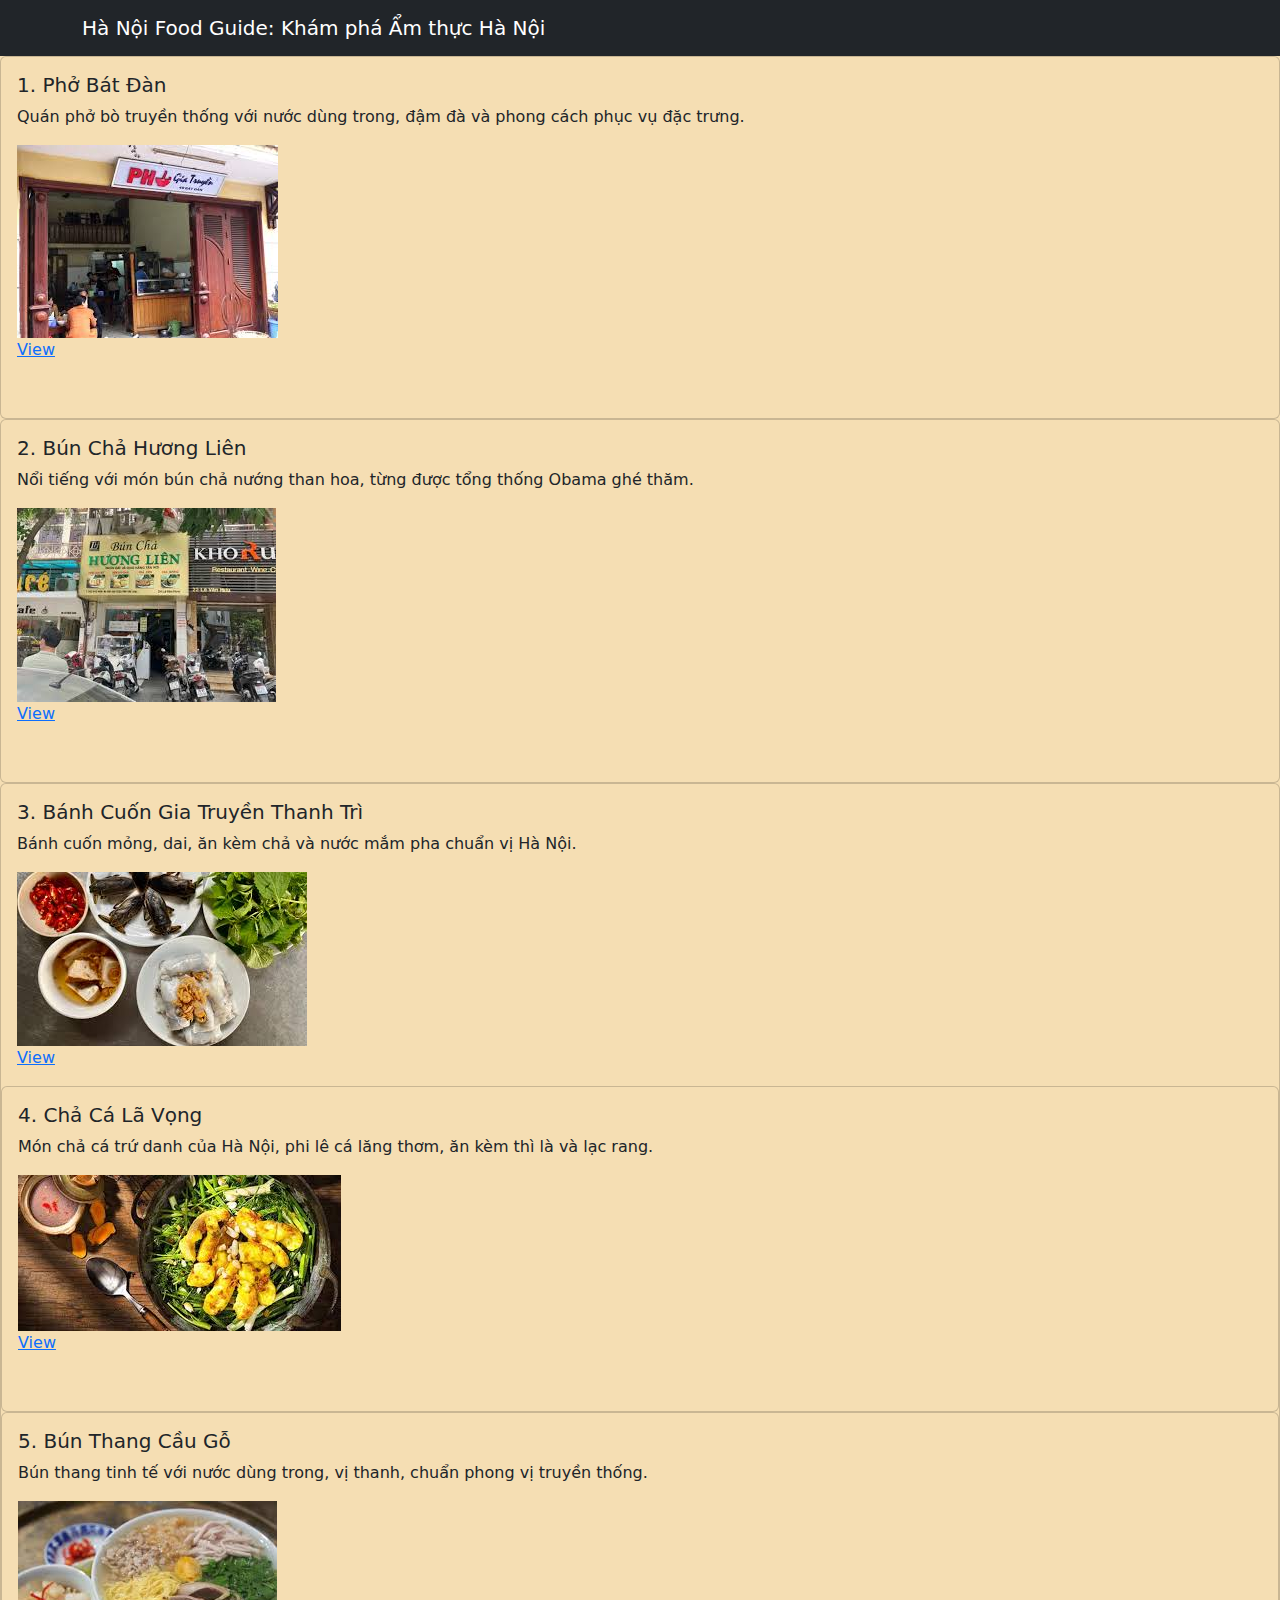
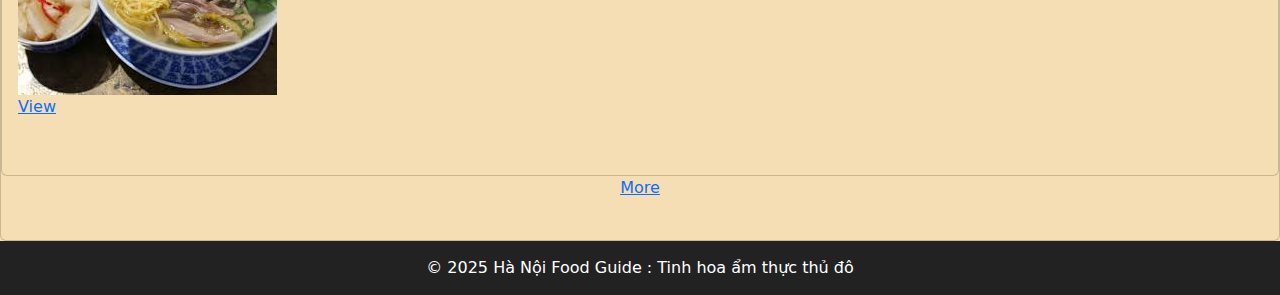
<file: index.html>
<!DOCTYPE html>
<html lang="vi">
<head>
  <title>Hà Nội Food Guide: Khám phá Ẩm thực Hà Nội</title>
  <link href="https://cdn.jsdelivr.net/npm/bootstrap@5.3.0/dist/css/bootstrap.min.css" rel="stylesheet">
  <link rel="stylesheet" href="index.css">
</head>
<body>
  <nav class="navbar navbar-expand-lg navbar-dark bg-dark">
    <div class="container">
      <a class="navbar-brand" href="index.html">Hà Nội Food Guide: Khám phá Ẩm thực Hà Nội</a>
        </ul>
      </div>
    </div>
  </nav>
        <div class="card">
          <div class="card-body">
            <h5 class="card-title">1. Phở Bát Đàn</h5>
            <p class="card-text">Quán phở bò truyền thống với nước dùng trong, đậm đà và phong cách phục vụ đặc trưng.</p>
            <div><img src="[data-uri]" alt="1">
            </div><div><a href="1.html">View</a></div>
          </div>
        </div>
      </div>
        <div class="card">
          <div class="card-body">
            <h5 class="card-title">2. Bún Chả Hương Liên</h5>
            <p class="card-text">Nổi tiếng với món bún chả nướng than hoa, từng được tổng thống Obama ghé thăm.</p>
            <div><img src="[data-uri]" alt="2">
            </div><div><a href="2.html">View</a></div>
          </div>
        </div>
        </div>
        <div class="card">
          <div class="card-body">
            <h5 class="card-title">3. Bánh Cuốn Gia Truyền Thanh Trì</h5>
            <p class="card-text">Bánh cuốn mỏng, dai, ăn kèm chả và nước mắm pha chuẩn vị Hà Nội.</p>
            <div><img src="[data-uri]" alt="3">
            </div><div><a href="3.html">View</a></div>
            </div>
        <div class="card">
          <div class="card-body">
            <h5 class="card-title">4. Chả Cá Lã Vọng</h5>
            <p class="card-text">Món chả cá trứ danh của Hà Nội, phi lê cá lăng thơm, ăn kèm thì là và lạc rang.</p>
            <div><img src="[data-uri]" alt="4">
            </div><div><a href="4.html">View</a></div>
          </div>
          </div>
        <div class="card">
          <div class="card-body">
            <h5 class="card-title">5. Bún Thang Cầu Gỗ</h5>
            <p class="card-text">Bún thang tinh tế với nước dùng trong, vị thanh, chuẩn phong vị truyền thống.</p>
            <div><img src="[data-uri]" alt="5">
            </div><div><a href="5.html">View</a></div>
          </div>
        </div>
        <div class="btn-card"><a href="index.html">More</a></div>
        </div>
          </div>
        </div>
      </div>
    </div>
  </div>

<footer style="
    background: #222;
    color: white;
    text-align: center;
    padding: 15px 0;
">
    © 2025 Hà Nội Food Guide : Tinh hoa ẩm thực thủ đô
</footer>
</body>
</html>
</file>
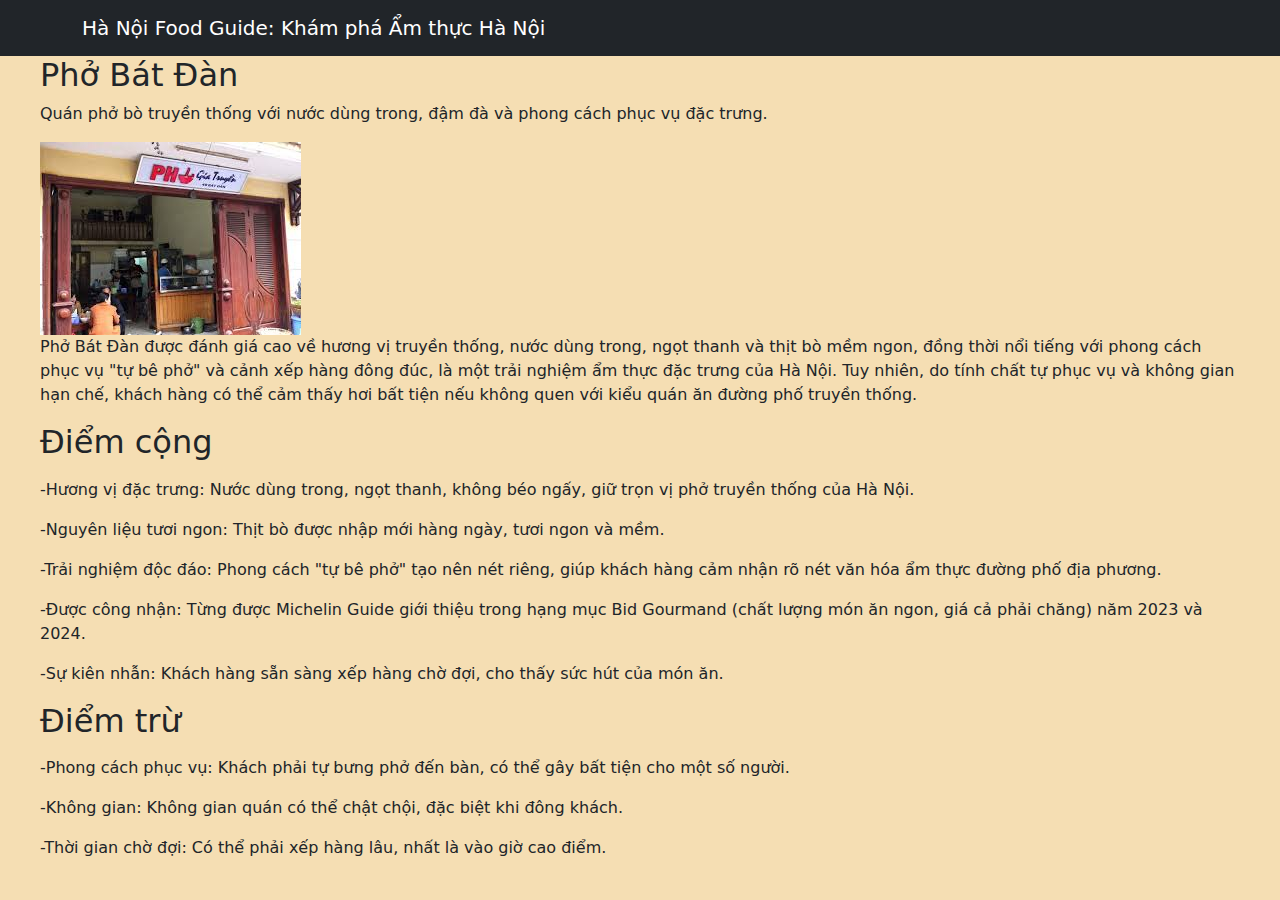
<file: 1.html>
<!DOCTYPE html>
<html lang="vi">
<head>
  <title>Hà Nội Food Guide: Phở Bát Đàn</title>
  <link href="https://cdn.jsdelivr.net/npm/bootstrap@5.3.0/dist/css/bootstrap.min.css" rel="stylesheet">
  <link rel="stylesheet" href="index.css">
</head>
<body>
  <nav class="navbar navbar-expand-lg navbar-dark bg-dark">
    <div class="container">
      <a class="navbar-brand" href="index.html">Hà Nội Food Guide: Khám phá Ẩm thực Hà Nội</a>
        </ul>
      </div>
    </div>
  </nav>
<div class="bt-card">
    <h2>Phở Bát Đàn</h2>
    <p>Quán phở bò truyền thống với nước dùng trong, đậm đà và phong cách phục vụ đặc trưng.</p>
    <img src="[data-uri]" alt="1">
    <p>Phở Bát Đàn được đánh giá cao về hương vị truyền thống, nước dùng trong, ngọt thanh và thịt bò mềm ngon, đồng thời nổi tiếng với phong cách phục vụ "tự bê phở" và cảnh xếp hàng đông đúc, là một trải nghiệm ẩm thực đặc trưng của Hà Nội. Tuy nhiên, do tính chất tự phục vụ và không gian hạn chế, khách hàng có thể cảm thấy hơi bất tiện nếu không quen với kiểu quán ăn đường phố truyền thống. </p>
<h2>Điểm cộng</h2>

    </p>-Hương vị đặc trưng: Nước dùng trong, ngọt thanh, không béo ngấy, giữ trọn vị phở truyền thống của Hà Nội.</p>
    </p>-Nguyên liệu tươi ngon: Thịt bò được nhập mới hàng ngày, tươi ngon và mềm.</p>
    </p>-Trải nghiệm độc đáo: Phong cách "tự bê phở" tạo nên nét riêng, giúp khách hàng cảm nhận rõ nét văn hóa ẩm thực đường phố địa phương.</p>
    </p>-Được công nhận: Từng được Michelin Guide giới thiệu trong hạng mục Bid Gourmand (chất lượng món ăn ngon, giá cả phải chăng) năm 2023 và 2024.</p>
    </p>-Sự kiên nhẫn: Khách hàng sẵn sàng xếp hàng chờ đợi, cho thấy sức hút của món ăn. </p>

<h2>Điểm trừ</h2>

    </p>-Phong cách phục vụ: Khách phải tự bưng phở đến bàn, có thể gây bất tiện cho một số người.</p>
    </p>-Không gian: Không gian quán có thể chật chội, đặc biệt khi đông khách.</p>
    </p>-Thời gian chờ đợi: Có thể phải xếp hàng lâu, nhất là vào giờ cao điểm.</p>
  </div>
  </div>
</body>
</html>
</file>
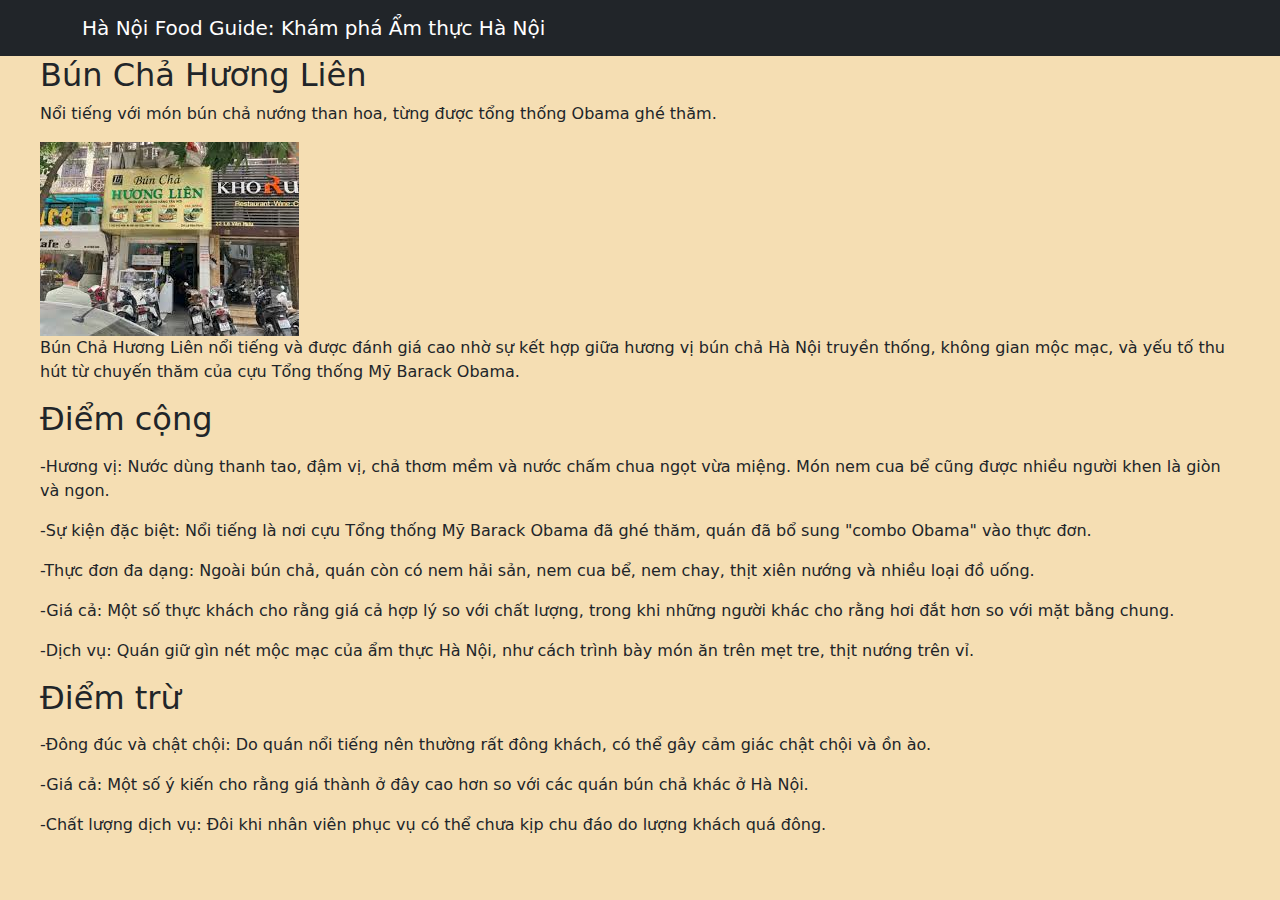
<file: 2.html>
<!DOCTYPE html>
<html lang="vi">
<head>
  <title>Hà Nội Food Guide: Bún Chả Hương Liên</title>
  <link href="https://cdn.jsdelivr.net/npm/bootstrap@5.3.0/dist/css/bootstrap.min.css" rel="stylesheet">
  <link rel="stylesheet" href="index.css">
</head>
<body>
  <nav class="navbar navbar-expand-lg navbar-dark bg-dark">
    <div class="container">
      <a class="navbar-brand" href="index.html">Hà Nội Food Guide: Khám phá Ẩm thực Hà Nội</a>
        </ul>
      </div>
    </div>
  </nav>
<div class="bt-card">
    <h2>Bún Chả Hương Liên</h2>
    <p>Nổi tiếng với món bún chả nướng than hoa, từng được tổng thống Obama ghé thăm.</p>
    <img src="[data-uri]" alt="2">
    <p>Bún Chả Hương Liên nổi tiếng và được đánh giá cao nhờ sự kết hợp giữa hương vị bún chả Hà Nội truyền thống, không gian mộc mạc, và yếu tố thu hút từ chuyến thăm của cựu Tổng thống Mỹ
Barack Obama. 
    <h2>Điểm cộng</h2>

    </p>-Hương vị: Nước dùng thanh tao, đậm vị, chả thơm mềm và nước chấm chua ngọt vừa miệng. Món nem cua bể cũng được nhiều người khen là giòn và ngon.</p>
    </p>-Sự kiện đặc biệt: Nổi tiếng là nơi cựu Tổng thống Mỹ Barack Obama đã ghé thăm, quán đã bổ sung "combo Obama" vào thực đơn.</p>
    </p>-Thực đơn đa dạng: Ngoài bún chả, quán còn có nem hải sản, nem cua bể, nem chay, thịt xiên nướng và nhiều loại đồ uống.</p>
    </p>-Giá cả: Một số thực khách cho rằng giá cả hợp lý so với chất lượng, trong khi những người khác cho rằng hơi đắt hơn so với mặt bằng chung.</p>
    </p>-Dịch vụ: Quán giữ gìn nét mộc mạc của ẩm thực Hà Nội, như cách trình bày món ăn trên mẹt tre, thịt nướng trên vỉ.</p>

<h2>Điểm trừ</h2>

    </p>-Đông đúc và chật chội: Do quán nổi tiếng nên thường rất đông khách, có thể gây cảm giác chật chội và ồn ào.</p>
    </p>-Giá cả: Một số ý kiến cho rằng giá thành ở đây cao hơn so với các quán bún chả khác ở Hà Nội.</p>
    </p>-Chất lượng dịch vụ: Đôi khi nhân viên phục vụ có thể chưa kịp chu đáo do lượng khách quá đông.</p>
  </div>
  </div>
</body>
</html>
</file>
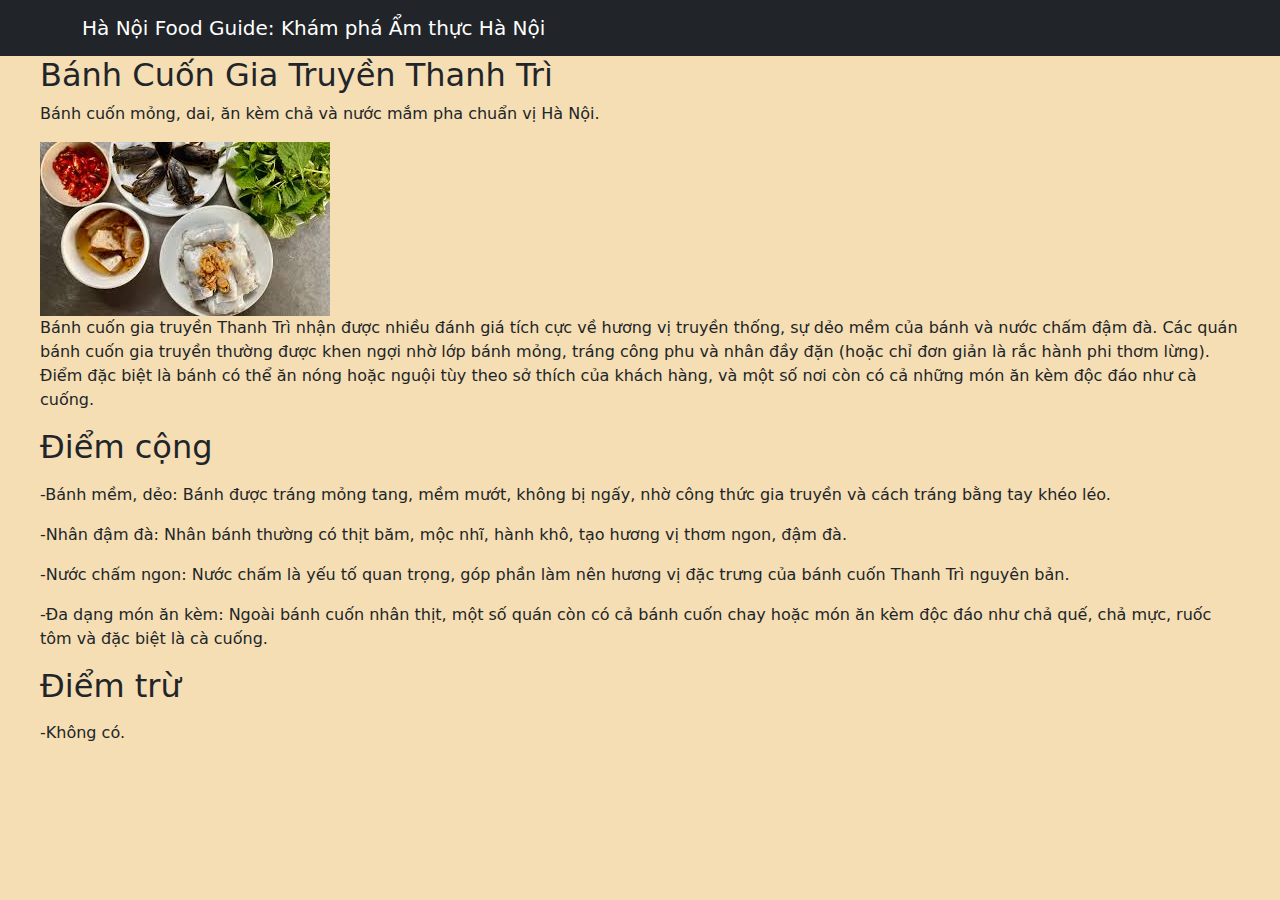
<file: 3.html>
<!DOCTYPE html>
<html lang="vi">
<head>
  <title>Hà Nội Food Guide: Bánh Cuốn Gia Truyền Thanh Trì</title>
  <link href="https://cdn.jsdelivr.net/npm/bootstrap@5.3.0/dist/css/bootstrap.min.css" rel="stylesheet">
  <link rel="stylesheet" href="index.css">
</head>
<body>
  <nav class="navbar navbar-expand-lg navbar-dark bg-dark">
    <div class="container">
      <a class="navbar-brand" href="index.html">Hà Nội Food Guide: Khám phá Ẩm thực Hà Nội</a>
        </ul>
      </div>
    </div>
  </nav>
<div class="bt-card">
    <h2>Bánh Cuốn Gia Truyền Thanh Trì</h2>
    <p>Bánh cuốn mỏng, dai, ăn kèm chả và nước mắm pha chuẩn vị Hà Nội.</p>
    <img src="[data-uri]" alt="3">
    <p>Bánh cuốn gia truyền Thanh Trì nhận được nhiều đánh giá tích cực về
hương vị truyền thống, sự dẻo mềm của bánh và nước chấm đậm đà. Các quán bánh cuốn gia truyền thường được khen ngợi nhờ lớp bánh mỏng, tráng công phu và nhân đầy đặn (hoặc chỉ đơn giản là rắc hành phi thơm lừng). Điểm đặc biệt là bánh có thể ăn nóng hoặc nguội tùy theo sở thích của khách hàng, và một số nơi còn có cả những món ăn kèm độc đáo như cà cuống. </p>
<h2>Điểm cộng</h2>

    </p>-Bánh mềm, dẻo: Bánh được tráng mỏng tang, mềm mướt, không bị ngấy, nhờ công thức gia truyền và cách tráng bằng tay khéo léo.</p>
    </p>-Nhân đậm đà: Nhân bánh thường có thịt băm, mộc nhĩ, hành khô, tạo hương vị thơm ngon, đậm đà.</p>
    </p>-Nước chấm ngon: Nước chấm là yếu tố quan trọng, góp phần làm nên hương vị đặc trưng của bánh cuốn Thanh Trì nguyên bản.</p>
    </p>-Đa dạng món ăn kèm: Ngoài bánh cuốn nhân thịt, một số quán còn có cả bánh cuốn chay hoặc món ăn kèm độc đáo như chả quế, chả mực, ruốc tôm và đặc biệt là cà cuống.</p>

<h2>Điểm trừ</h2>

    </p>-Không có.</p>
      </div>
  </div>
</body>
</html>
</file>
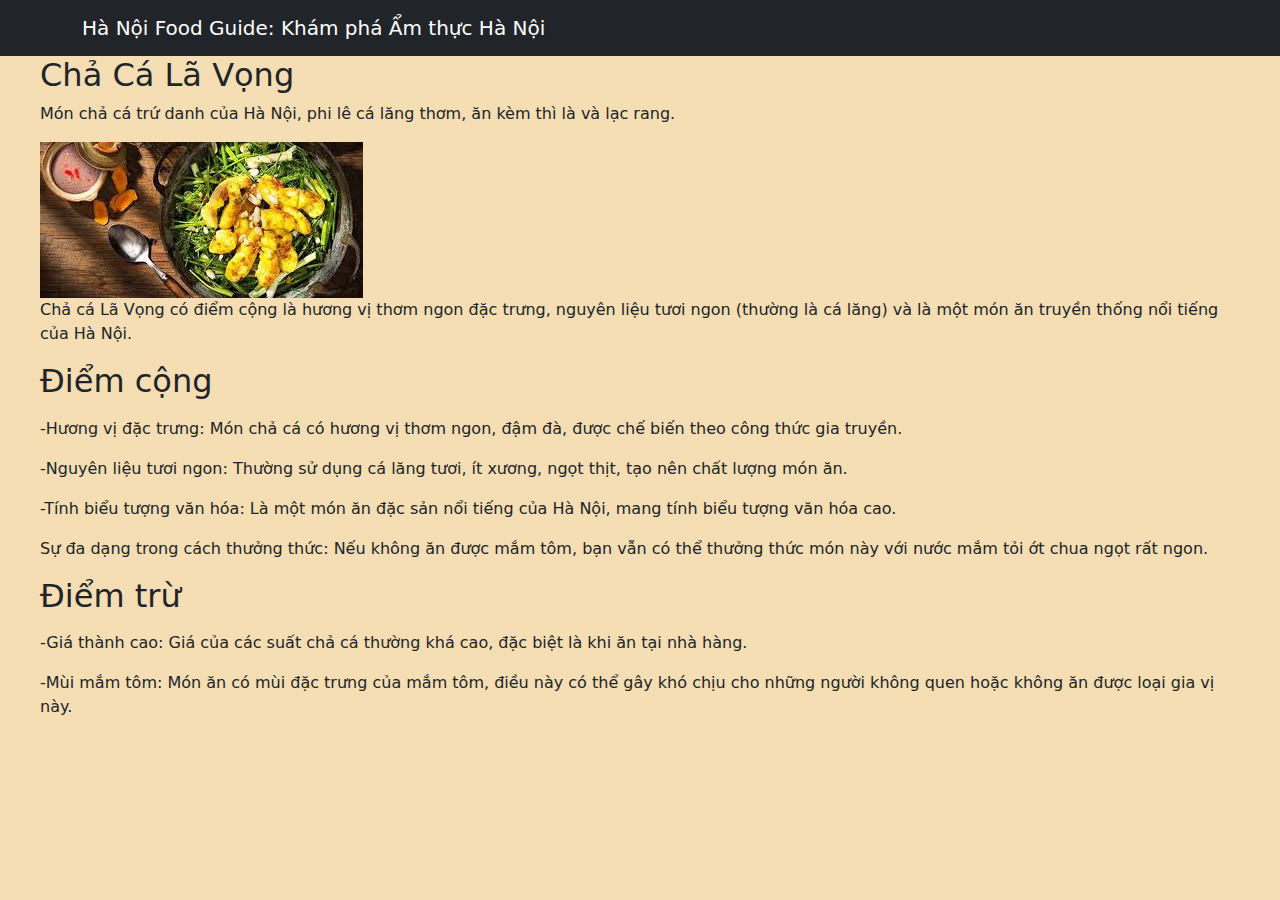
<file: 4.html>
<!DOCTYPE html>
<html lang="vi">
<head>
  <title>Hà Nội Food Guide: Chả Cá Lã Vọng</title>
  <link href="https://cdn.jsdelivr.net/npm/bootstrap@5.3.0/dist/css/bootstrap.min.css" rel="stylesheet">
  <link rel="stylesheet" href="index.css">
</head>
<body>
  <nav class="navbar navbar-expand-lg navbar-dark bg-dark">
    <div class="container">
      <a class="navbar-brand" href="index.html">Hà Nội Food Guide: Khám phá Ẩm thực Hà Nội</a>
        </ul>
      </div>
    </div>
  </nav>
<div class="bt-card">
    <h2>Chả Cá Lã Vọng</h2>
    <p>Món chả cá trứ danh của Hà Nội, phi lê cá lăng thơm, ăn kèm thì là và lạc rang.</p>
    <img src="[data-uri]" alt="4">
    <p>Chả cá Lã Vọng có điểm cộng là hương vị thơm ngon đặc trưng, nguyên liệu tươi ngon (thường là cá lăng) và là một món ăn truyền thống nổi tiếng của Hà Nội.  </p>
<h2>Điểm cộng</h2>

    </p>-Hương vị đặc trưng: Món chả cá có hương vị thơm ngon, đậm đà, được chế biến theo công thức gia truyền.</p>
    </p>-Nguyên liệu tươi ngon: Thường sử dụng cá lăng tươi, ít xương, ngọt thịt, tạo nên chất lượng món ăn.</p>
    </p>-Tính biểu tượng văn hóa: Là một món ăn đặc sản nổi tiếng của Hà Nội, mang tính biểu tượng văn hóa cao.</p>
    </p>Sự đa dạng trong cách thưởng thức: Nếu không ăn được mắm tôm, bạn vẫn có thể thưởng thức món này với nước mắm tỏi ớt chua ngọt rất ngon. </p>

<h2>Điểm trừ</h2>

    </p>-Giá thành cao: Giá của các suất chả cá thường khá cao, đặc biệt là khi ăn tại nhà hàng.</p>
    </p>-Mùi mắm tôm: Món ăn có mùi đặc trưng của mắm tôm, điều này có thể gây khó chịu cho những người không quen hoặc không ăn được loại gia vị này. </p>
  </div>
  </div>
</body>
</html>
</file>
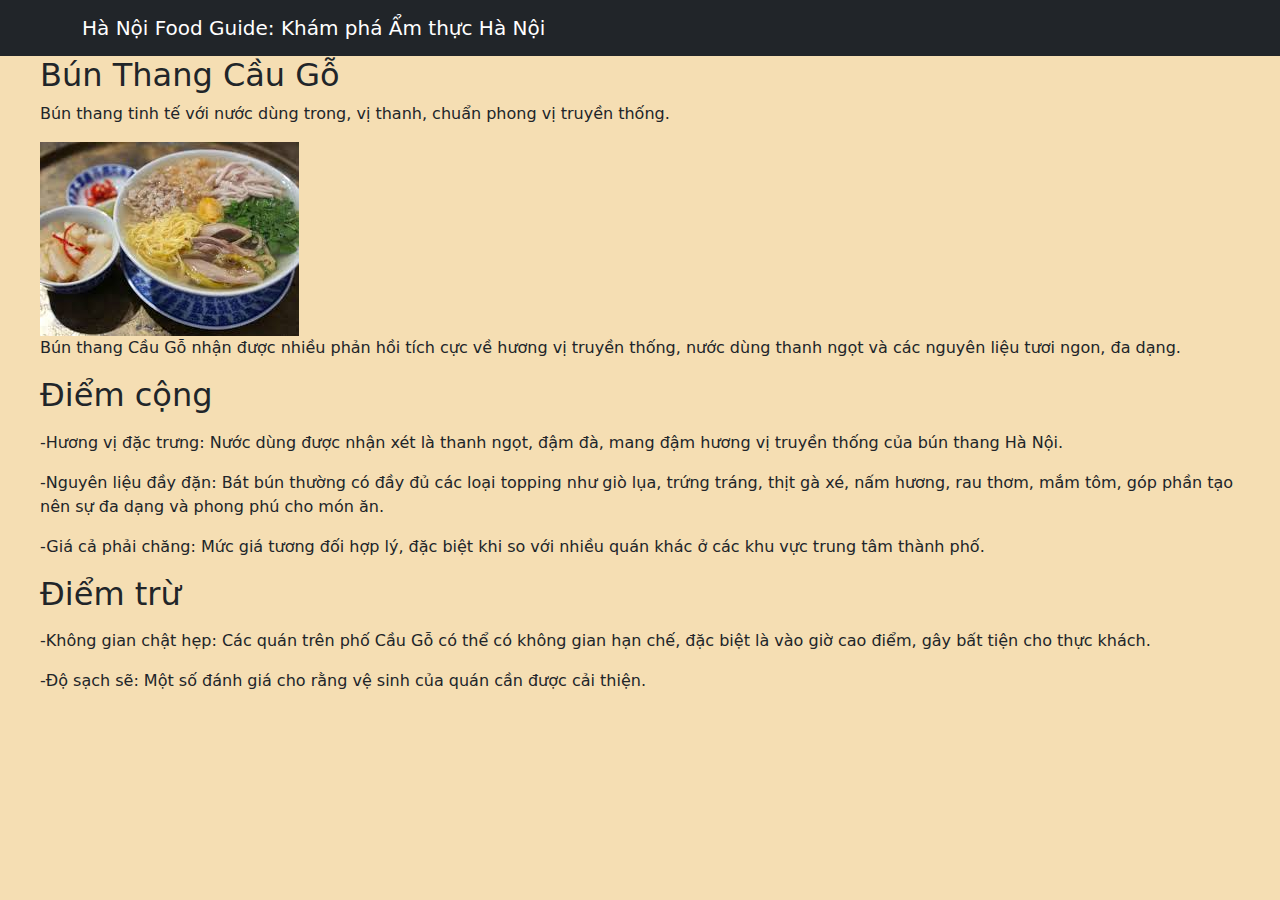
<file: 5.html>
<!DOCTYPE html>
<html lang="vi">
<head>
  <title>Hà Nội Food Guide: Bún Thang Cầu Gỗ</title>
  <link href="https://cdn.jsdelivr.net/npm/bootstrap@5.3.0/dist/css/bootstrap.min.css" rel="stylesheet">
  <link rel="stylesheet" href="index.css">
</head>
<body>
  <nav class="navbar navbar-expand-lg navbar-dark bg-dark">
    <div class="container">
      <a class="navbar-brand" href="index.html">Hà Nội Food Guide: Khám phá Ẩm thực Hà Nội</a>
        </ul>
      </div>
    </div>
  </nav>
<div class="bt-card">
    <h2>Bún Thang Cầu Gỗ</h2>
    <p>Bún thang tinh tế với nước dùng trong, vị thanh, chuẩn phong vị truyền thống.</p>
    <img src="[data-uri]" alt="5">
    <p>Bún thang Cầu Gỗ nhận được nhiều phản hồi tích cực về
hương vị truyền thống, nước dùng thanh ngọt và các nguyên liệu tươi ngon, đa dạng. </p>
<h2>Điểm cộng</h2>

    </p>-Hương vị đặc trưng: Nước dùng được nhận xét là thanh ngọt, đậm đà, mang đậm hương vị truyền thống của bún thang Hà Nội.</p>
    </p>-Nguyên liệu đầy đặn: Bát bún thường có đầy đủ các loại topping như giò lụa, trứng tráng, thịt gà xé, nấm hương, rau thơm, mắm tôm, góp phần tạo nên sự đa dạng và phong phú cho món ăn.</p>
    </p>-Giá cả phải chăng: Mức giá tương đối hợp lý, đặc biệt khi so với nhiều quán khác ở các khu vực trung tâm thành phố. </p>

    <h2>Điểm trừ</h2>

    </p>-Không gian chật hẹp: Các quán trên phố Cầu Gỗ có thể có không gian hạn chế, đặc biệt là vào giờ cao điểm, gây bất tiện cho thực khách.</p>
    </p>-Độ sạch sẽ: Một số đánh giá cho rằng vệ sinh của quán cần được cải thiện. </p>
      </div>
  </div>
</body>
</html>
</file>
<file: index.css>
.card{
    padding-bottom: 40px;
    background-color:#f5deb3;

}


.btn-card{
     display: flex;
     justify-content: center;


}


.bt-card{
    padding-left:40px ;
    padding-right:40px ;
}

body{
    background-color: wheat;
}
</file>
